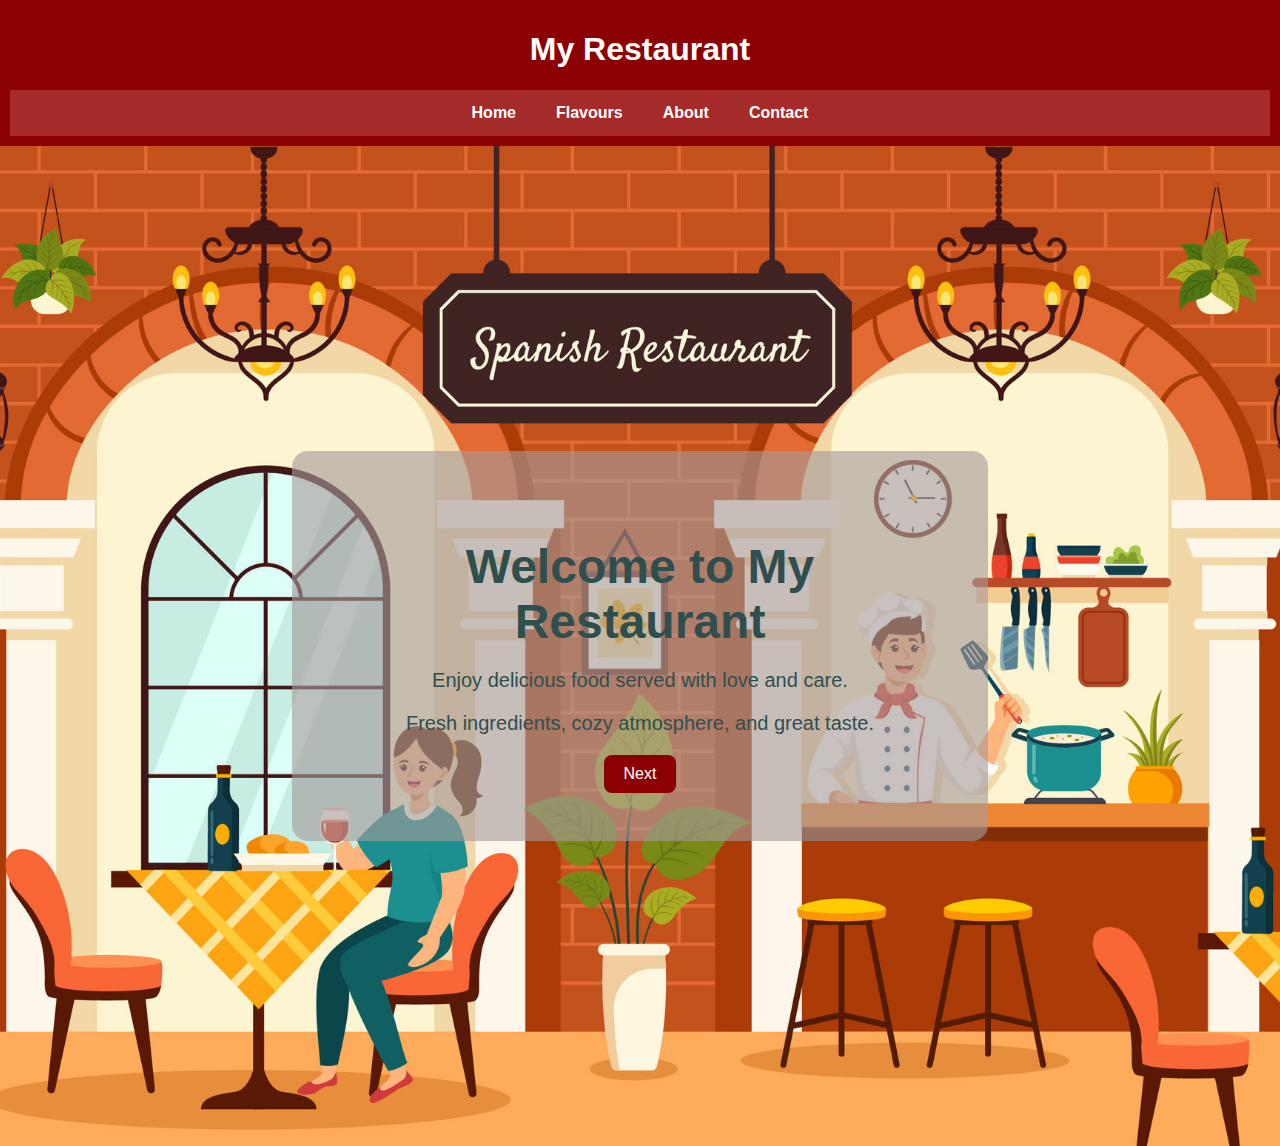
<file: index.html>
<!DOCTYPE html>
<html lang="en">
<head>
  <meta charset="UTF-8" />
  <meta name="viewport" content="width=device-width, initial-scale=1.0" />
  <title>Home | My Restaurant</title>
  <link rel="stylesheet" href="style.css" />
</head>
<body>

  <header>
    <h1>My Restaurant</h1>
    <nav class="navbar">
      <ul>
        <li><a href="index.html">Home</a></li>
        <li><a href="flavours.html">Flavours</a></li>
        <li><a href="about.html">About</a></li>
        <li><a href="contact.html">Contact</a></li>
      </ul>
    </nav>
  </header>

  <main class="hero">
    <div class="hero-text">
      <h2>Welcome to My Restaurant</h2>
      <p>Enjoy delicious food served with love and care.</p>
      <p>Fresh ingredients, cozy atmosphere, and great taste.</p>
      <a href="flavours.html"><button>Next</button></a>
    </div>
  </main>

</body>
</html>
</file>
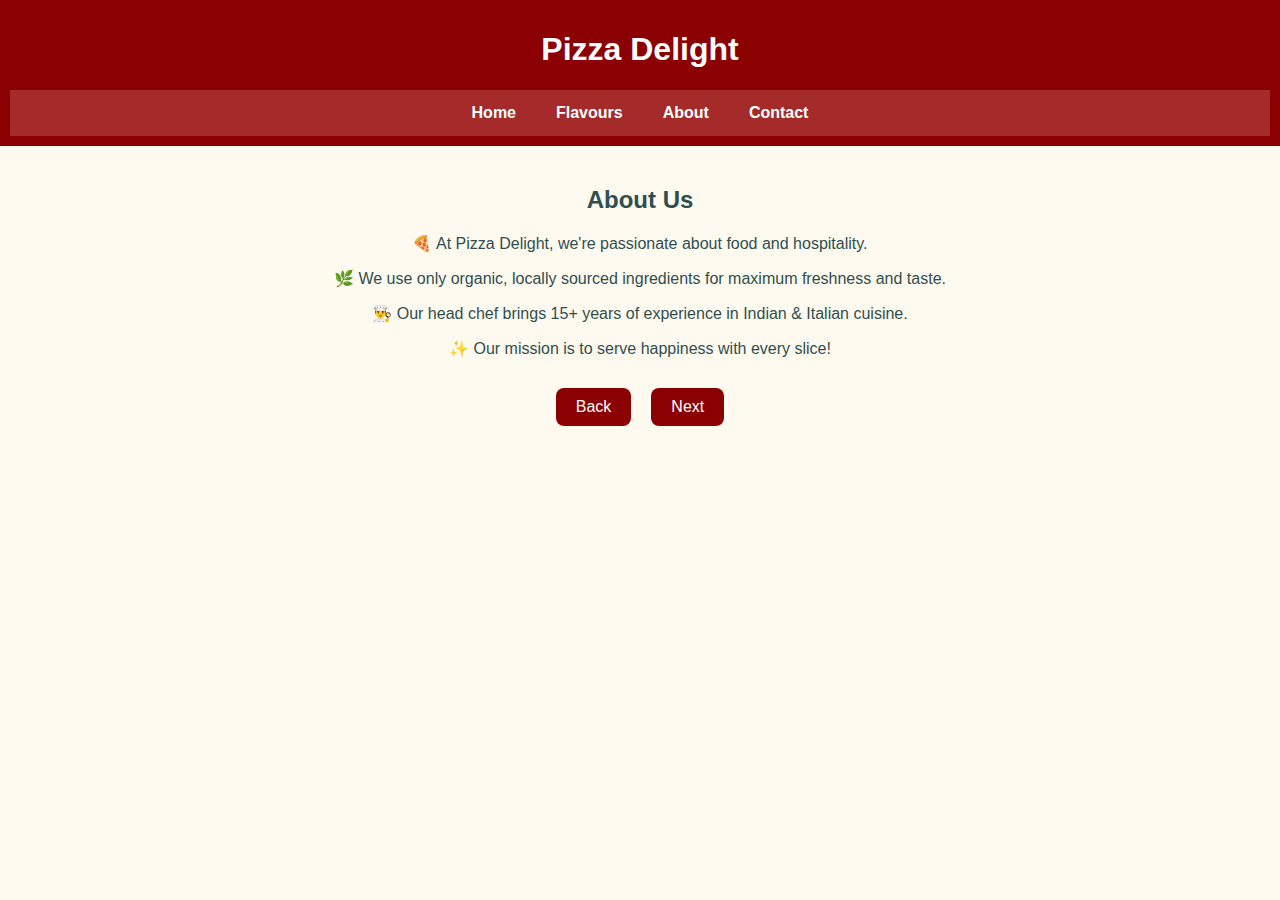
<file: about.html>
<!DOCTYPE html>
<html lang="en">
<head>
  <meta charset="UTF-8">
  <title>About | Pizza Delight</title>
  <link rel="stylesheet" href="style.css">
</head>
<body>

  <header>
    <h1>Pizza Delight</h1>
    <nav class="navbar">
      <ul>
        <li><a href="index.html">Home</a></li>
        <li><a href="flavours.html">Flavours</a></li>
        <li><a href="about.html">About</a></li>
        <li><a href="contact.html">Contact</a></li>
      </ul>
    </nav>
  </header>

  <main>
    <h2>About Us</h2>
    <p>🍕 At Pizza Delight, we're passionate about food and hospitality.</p>
    <p>🌿 We use only organic, locally sourced ingredients for maximum freshness and taste.</p>
    <p>👨‍🍳 Our head chef brings 15+ years of experience in Indian & Italian cuisine.</p>
    <p>✨ Our mission is to serve happiness with every slice!</p>

    <div class="nav-buttons">
      <a href="flavours.html"><button>Back</button></a>
      <a href="contact.html"><button>Next</button></a>
    </div>
  </main>

</body>
</html>
</file>
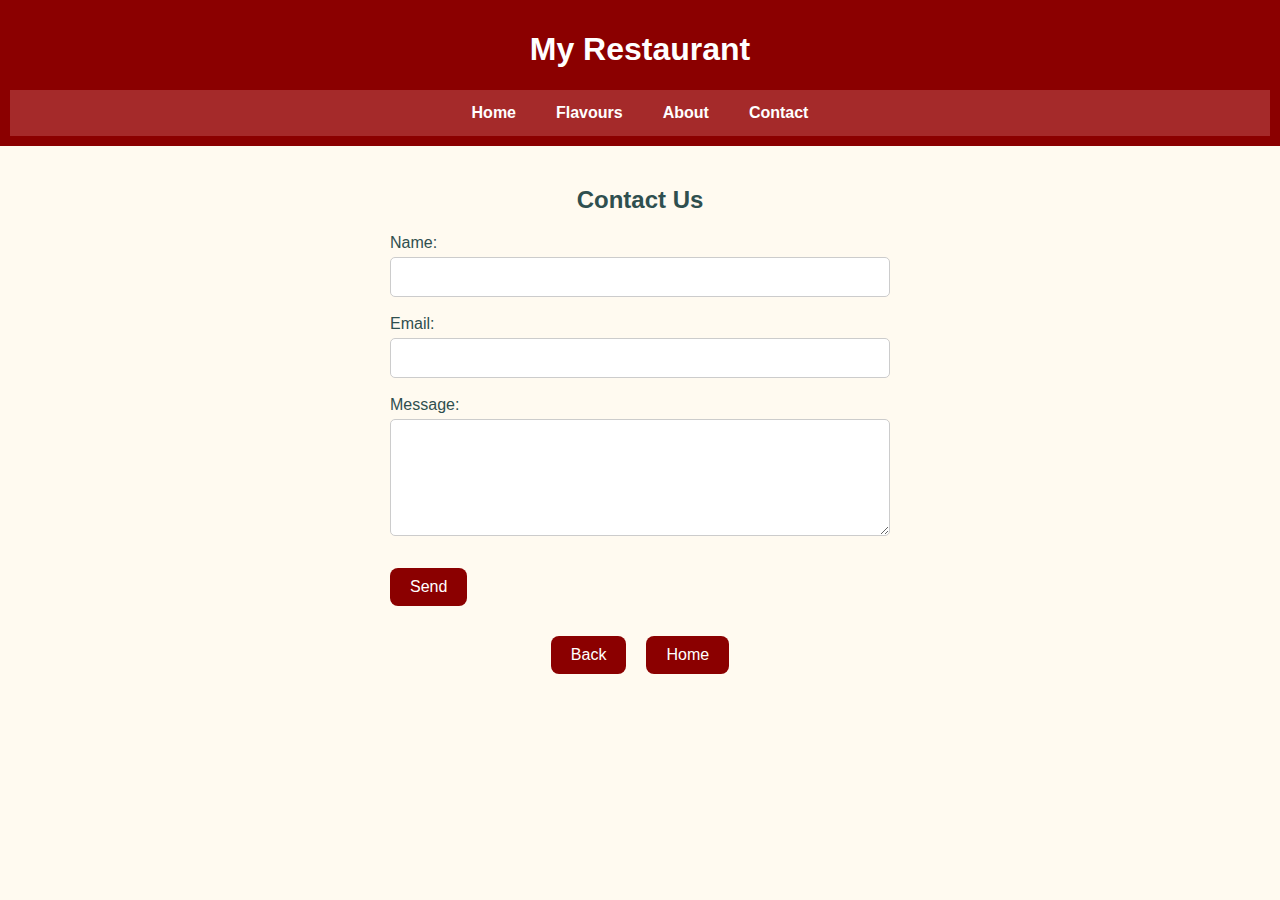
<file: contact.html>
<!DOCTYPE html>
<html lang="en">
<head>
  <meta charset="UTF-8">
  <title>Contact | My Restaurant</title>
  <link rel="stylesheet" href="style.css">
</head>
<body>

  <header>
    <h1>My Restaurant</h1>
    <nav class="navbar">
      <ul>
        <li><a href="index.html">Home</a></li>
        <li><a href="flavours.html">Flavours</a></li>
        <li><a href="about.html">About</a></li>
        <li><a href="contact.html">Contact</a></li>
      </ul>
    </nav>
  </header>

  <main>
    <h2>Contact Us</h2>
    <form class="contact-form" action="#" method="POST">
      <label for="name">Name:</label><br>
      <input type="text" id="name" name="name" required><br><br>

      <label for="email">Email:</label><br>
      <input type="email" id="email" name="email" required><br><br>

      <label for="message">Message:</label><br>
      <textarea id="message" name="message" rows="5" required></textarea><br><br>

      <button type="submit">Send</button>
    </form>

    <div class="nav-buttons">
      <a href="about.html"><button type="button">Back</button></a>
      <a href="index.html"><button type="button">Home</button></a>
    </div>
  </main>

</body>
</html>
</file>
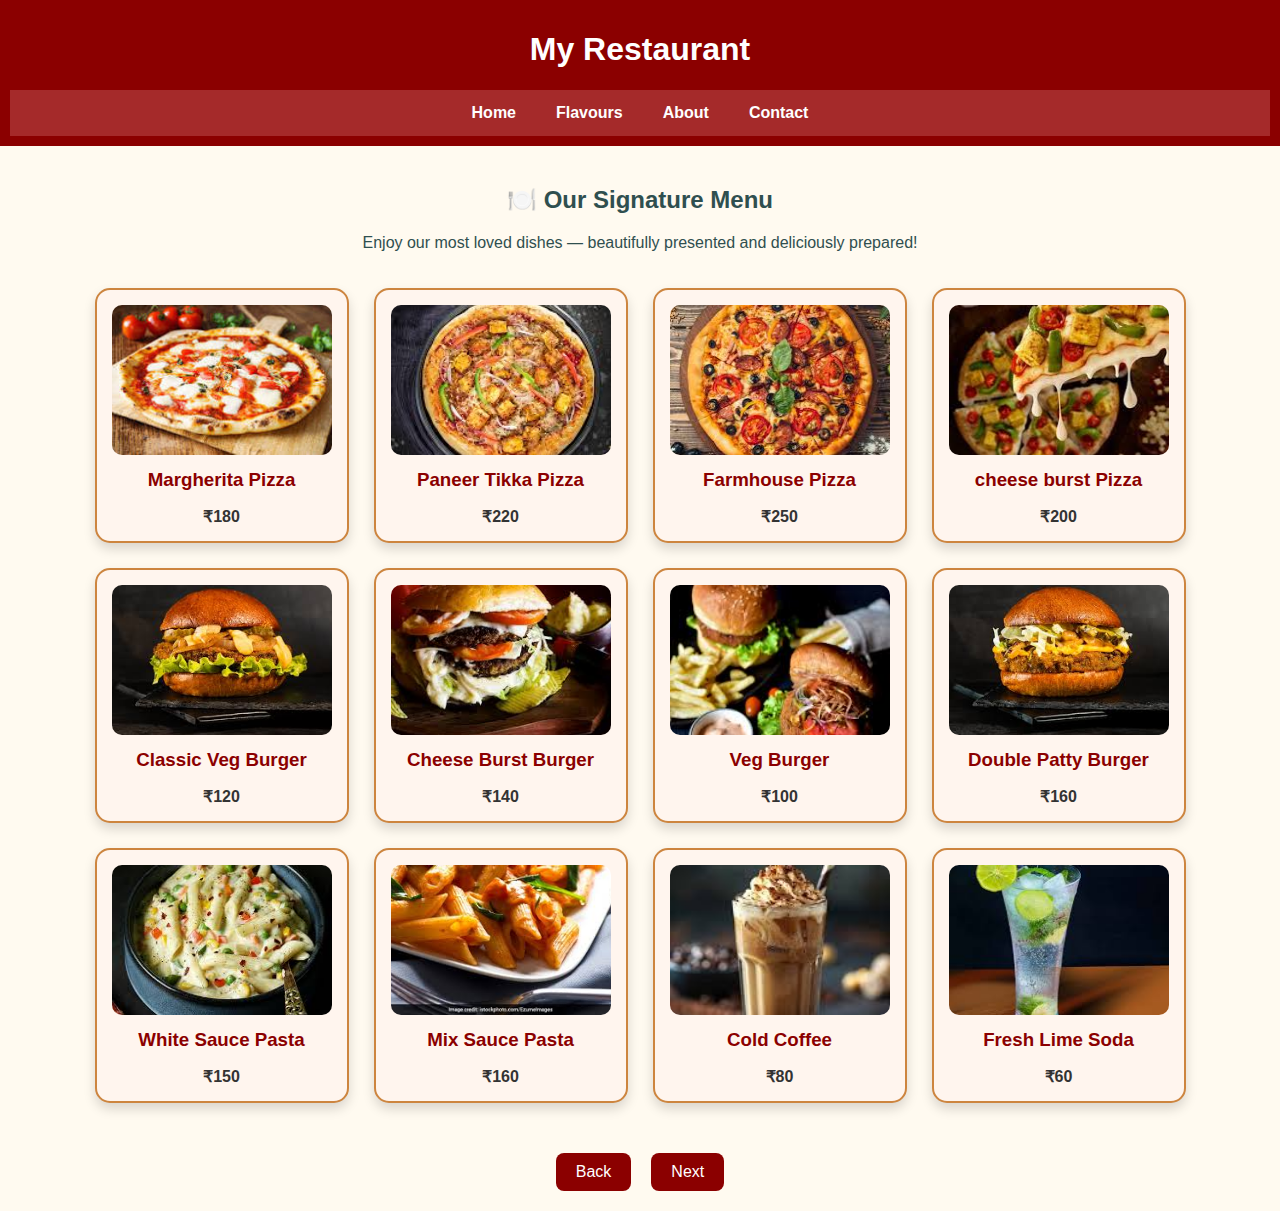
<file: flavours.html>
<!DOCTYPE html>
<html lang="en">
<head>
  <meta charset="UTF-8">
  <title>The Culinary Canvas | My Restaurant</title>
  <link rel="stylesheet" href="style.css">
</head>
<body>

  <header>
    <h1>My Restaurant</h1>
    <nav class="navbar">
      <ul>
        <li><a href="index.html">Home</a></li>
        <li><a href="flavours.html">Flavours</a></li>
        <li><a href="about.html">About</a></li>
        <li><a href="contact.html">Contact</a></li>
      </ul>
    </nav>
  </header>

  <main>
    <h2>🍽️ Our Signature Menu</h2>
    <p>Enjoy our most loved dishes — beautifully presented and deliciously prepared!</p>

    <div class="menu-gallery-section">

      <!-- Pizza Items -->
      <div class="menu-card">
        <img src="marpiz.jpeg" alt="Margherita Pizza">
        <h3>Margherita Pizza</h3>
        <p>₹180</p>
      </div>
      <div class="menu-card">
        <img src="panpiz.jpeg" alt="Paneer Tikka Pizza">
        <h3>Paneer Tikka Pizza</h3>
        <p>₹220</p>
      </div>
      <div class="menu-card">
        <img src="farpiz.jpeg" alt="Farmhouse Pizza">
        <h3>Farmhouse Pizza</h3>
        <p>₹250</p>
      </div>
      <div class="menu-card">
        <img src="chipiz.jpeg" alt="Farmhouse Pizza">
        <h3>cheese burst Pizza</h3>
        <p>₹200</p>
      </div>


      <!-- Burger Items -->
      <div class="menu-card">
        <img src="burg1.jpeg" alt="Classic Veg Burger">
        <h3>Classic Veg Burger</h3>
        <p>₹120</p>
      </div>
      <div class="menu-card">
        <img src="burg2.jpeg" alt="Cheese Burst Burger">
        <h3>Cheese Burst Burger</h3>
        <p>₹140</p>
      </div>
      <div class="menu-card">
        <img src="burg3.jpeg" alt="Veg Burger">
        <h3>Veg Burger</h3>
        <p>₹100</p>
      </div>
      <div class="menu-card">
        <img src="burg4.jpeg" alt="Veg Burger">
        <h3>Double Patty Burger</h3>
        <p>₹160</p>
      </div>

      <!-- Pasta Items -->
      <div class="menu-card">
        <img src="pas1.jpeg" alt="White Sauce Pasta">
        <h3>White Sauce Pasta</h3>
        <p>₹150</p>
      </div>
      <div class="menu-card">
        <img src="pas2.jpeg" alt="Mix Sauce Pasta">
        <h3>Mix Sauce Pasta</h3>
        <p>₹160</p>
      </div>

      <!-- Beverages -->
      <div class="menu-card">
        <img src="cof1.jpeg" alt="Cold Coffee">
        <h3>Cold Coffee</h3>
        <p>₹80</p>
      </div>
      <div class="menu-card">
        <img src="lim.jpeg" alt="Fresh Lime Soda">
        <h3>Fresh Lime Soda</h3>
        <p>₹60</p>
      </div>

    </div>

    <div class="nav-buttons">
      <a href="index.html"><button>Back</button></a>
      <a href="about.html"><button>Next</button></a>
    </div>
  </main>

</body>
</html>
</file>
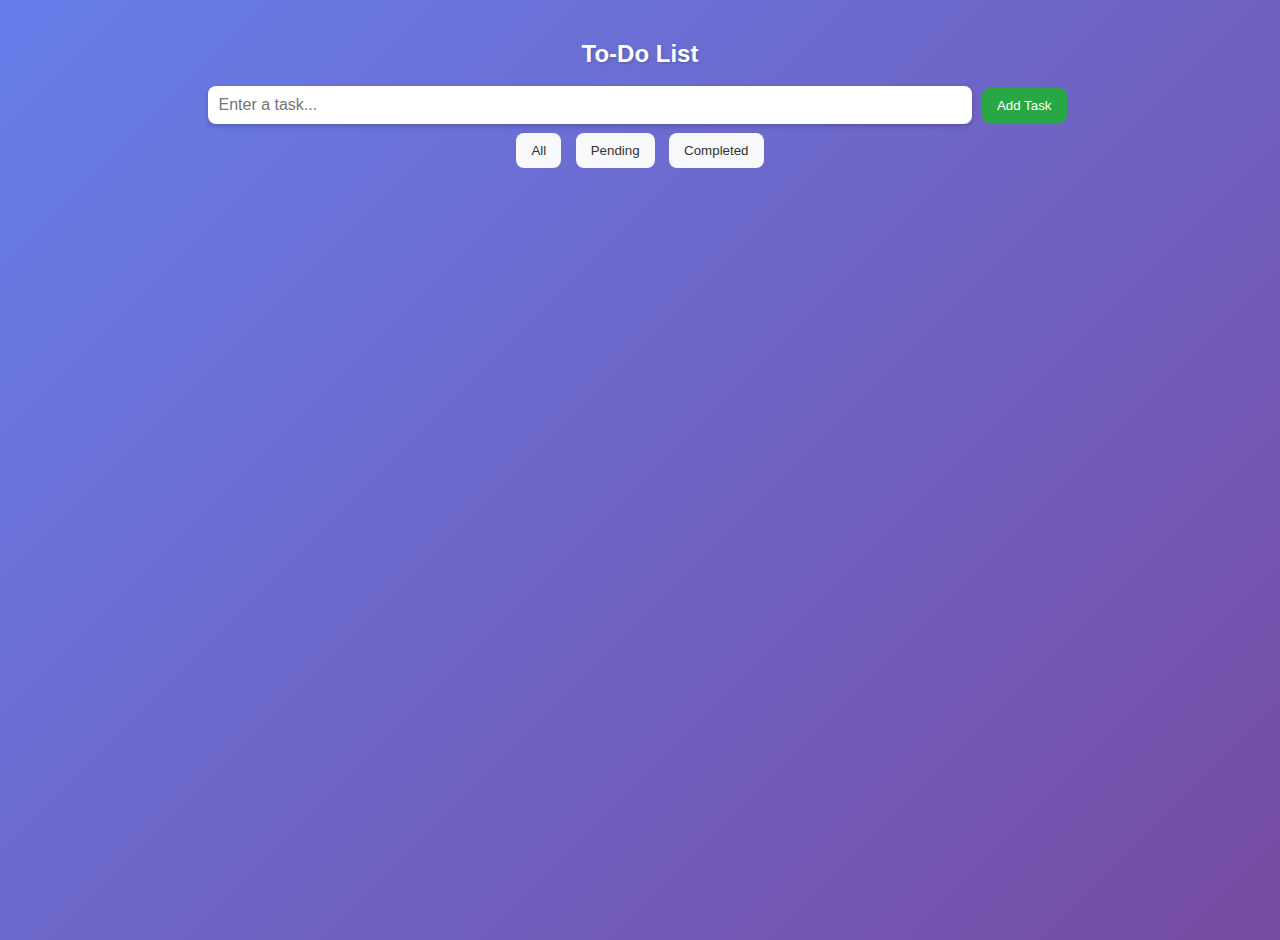
<file: todolist.html>
<!DOCTYPE html>
<html lang="en">
<head>
  <meta charset="UTF-8">
  <meta name="viewport" content="width=device-width, initial-scale=1.0">
  <title>Beautiful To-Do List</title>
  <style>
    body {
      font-family: Arial, Helvetica, sans-serif;
      background: linear-gradient(135deg, #667eea, #764ba2);
      padding: 20px;
      text-align: center;
      min-height: 100vh;
      margin: 0;
    }

    h2 {
      color: white;
      margin-bottom: 15px;
      font-weight: 600;
      text-shadow: 1px 1px 3px rgba(0,0,0,0.2);
    }

    #taskInput {
      padding: 10px;
      width: 60%;
      border: none;
      border-radius: 8px;
      outline: none;
      font-size: 16px;
      box-shadow: 0 2px 5px rgba(0,0,0,0.2);
    }

    button {
      padding: 10px 15px;
      margin: 5px;
      cursor: pointer;
      border: none;
      border-radius: 8px;
      font-weight: 500;
      transition: 0.3s;
    }

    button:hover {
      opacity: 0.85;
      transform: scale(1.05);
    }

    .add-btn {
      background: #28a745;
      color: white;
    }

    .filter-btn {
      background: #f8f9fa;
      color: #333;
    }

    #taskList {
      margin-top: 20px;
      list-style: none;
      padding: 0;
    }

    li {
      background: #fff;
      margin: 10px auto;
      padding: 12px;
      border-radius: 10px;
      width: 70%;
      display: flex;
      justify-content: space-between;
      align-items: center;
      box-shadow: 0 4px 8px rgba(0,0,0,0.15);
      transition: 0.3s;
    }

    li:hover {
      transform: translateY(-3px);
    }

    .completed {
      text-decoration: line-through;
      color: gray;
    }

    .actions button {
      margin-left: 6px;
      padding: 6px 10px;
      border-radius: 6px;
      font-size: 14px;
    }

    .edit-btn {
      background: #ffc107;
      color: white;
    }

    .delete-btn {
      background: #dc3545;
      color: white;
    }
  </style>
</head>
<body>
  <h2> To-Do List</h2>
  <input type="text" id="taskInput" placeholder="Enter a task...">
  <button class="add-btn" onclick="addTask()">Add Task</button>
  
  <div>
    <button class="filter-btn" onclick="filterTasks('all')">All</button>
    <button class="filter-btn" onclick="filterTasks('pending')">Pending</button>
    <button class="filter-btn" onclick="filterTasks('completed')">Completed</button>
  </div>

  <ul id="taskList"></ul>

  <script>
    let tasks = [];

    function addTask() {
      let input = document.getElementById("taskInput");
      let taskText = input.value.trim();
      if (taskText === "") return alert("Please enter a task!");

    
      tasks.push({ text: taskText, completed: false });
      input.value = "";
      displayTasks();
    }

    function toggleTask(index) {
      tasks[index].completed = !tasks[index].completed;
      displayTasks();
    }

    function editTask(index) {
      let newText = prompt("Edit task:", tasks[index].text);
      if (newText !== null && newText.trim() !== "") {
        tasks[index].text = newText.trim();
        displayTasks();
      }
    }

    function deleteTask(index) {
      tasks.splice(index, 1);
      displayTasks();
    }

    function filterTasks(type) {
      displayTasks(type);
    }

    function displayTasks(filter = "all") {
      let list = document.getElementById("taskList");
      list.innerHTML = "";

      tasks.forEach((task, index) => {
        if (filter === "completed" && !task.completed) return;
        if (filter === "pending" && task.completed) return;

        let li = document.createElement("li");

        let span = document.createElement("span");
        span.innerText = task.text;
        span.className = task.completed ? "completed" : "";
        span.onclick = () => toggleTask(index);

        let actions = document.createElement("div");
        actions.className = "actions";

        let editBtn = document.createElement("button");
        editBtn.innerText = " Edit";
        editBtn.className = "edit-btn";
        editBtn.onclick = () => editTask(index);

        let deleteBtn = document.createElement("button");
        deleteBtn.innerText = " Delete";
        deleteBtn.className = "delete-btn";
        deleteBtn.onclick = () => deleteTask(index);

        actions.appendChild(editBtn);
        actions.appendChild(deleteBtn);

        li.appendChild(span);
        li.appendChild(actions);
        list.appendChild(li);
      });
    }
  </script>
</body>
</html>
</file>
<file: style.css>
/* General Page Styling */
body {
  margin: 0;
  font-family: Arial, sans-serif;
  background-color: floralwhite;
  color: darkslategray;
}

/* Header Styling */
header {
  background-color: darkred;
  color: white;
  padding: 10px;
  text-align: center;
}

/* Navigation Bar */
.navbar ul {
  list-style-type: none;
  margin: 0;
  padding: 0;
  background-color: brown;
  display: flex;
  justify-content: center;
  flex-wrap: wrap;
}

.navbar li {
  display: inline;
}

.navbar a {
  display: block;
  padding: 14px 20px;
  color: white;
  text-decoration: none;
  font-weight: bold;
  transition: all 0.3s ease;
}

.navbar a:hover {
  background-color: maroon;
  box-shadow: 0 4px 6px rgba(0, 0, 0, 0.2);
  transform: rotate(-1deg);
}

/* Hero Section */
.hero {
  display: flex;
  justify-content: center;
  align-items: center;
  background-image: url('bg.jpg');
  background-repeat: no-repeat;
  background-size: cover;
  background-position: center;
  height: 60rem;
  text-align: center;
}

.hero-text {
  background-color: rgba(166, 155, 155, 0.614); 
  padding: 3rem;
  border-radius: 1rem;
  display: inline-block;
  max-width: 37.5rem;
}

.hero-text h2 {
  font-size: 3rem;
  margin-bottom: 1.25rem;
}

.hero-text p {
  font-size: 1.25rem;
  margin-bottom: 1.25rem;
}

/* Main Section */
main {
  padding: 1.25rem;
  text-align: center;
}

/* Buttons */
button {
  background-color: darkred;
  color: white;
  padding: 0.625rem 1.25rem;
  font-size: 1rem;
  border: none;
  border-radius: 0.5rem;
  cursor: pointer;
  transition: background-color 0.3s ease, transform 0.2s ease;
}

button:hover {
  background-color: maroon;
  transform: scale(1.05);
}

/* Navigation Buttons */
.nav-buttons {
  margin-top: 1.875rem;
  display: flex;
  justify-content: center;
  gap: 1.25rem;
}

/* Combined Flavours Page Section */
.menu-gallery-section {
  display: flex;
  flex-wrap: wrap;
  justify-content: center;
  gap: 1.5625rem;
  padding: 1.25rem 0;
}

.menu-card {
  background-color: #fff5ee;
  border: 2px solid #cd853f;
  border-radius: 0.9375rem;
  width: 13.75rem;
  text-align: center;
  padding: 0.9375rem;
  box-shadow: 0 6px 12px rgba(0, 0, 0, 0.15);
  transition: transform 0.3s ease, box-shadow 0.3s ease;
}

.menu-card img {
  width: 100%;
  height: 9.375rem;
  object-fit: cover;
  border-radius: 0.625rem;
}

.menu-card h3 {
  color: #8b0000;
  margin: 0.625rem 0 0.3125rem;
}

.menu-card p {
  font-weight: bold;
  color: #333;
  margin-bottom: 0;
}

.menu-card:hover {
  transform: scale(1.05);
  box-shadow: 0 8px 16px rgba(0, 0, 0, 0.2);
}

/* Responsive Design */
@media (max-width: 768px) {
  .hero {
    height: 40rem;
    padding: 1rem;
  }

  .hero-text {
    padding: 1.5rem;
  }

  .hero-text h2 {
    font-size: 2rem;
  }

  .hero-text p {
    font-size: 1rem;
  }

  .navbar ul {
    flex-direction: column;
  }

  .navbar a {
    text-align: center;
  }

  .menu-gallery-section,
  .gallery img {
    width: 90%;
  }
}

/* Simple Contact Form Styling */
.contact-form {
  max-width: 500px;
  margin: 0 auto;
  text-align: left;
}

.contact-form input,
.contact-form textarea {
  width: 100%;
  padding: 10px;
  margin-top: 5px;
  border: 1px solid #ccc;
  border-radius: 5px;
  box-sizing: border-box;
  font-size: 1rem;
}

.contact-form button {
  margin-top: 10px;
}
</file>
